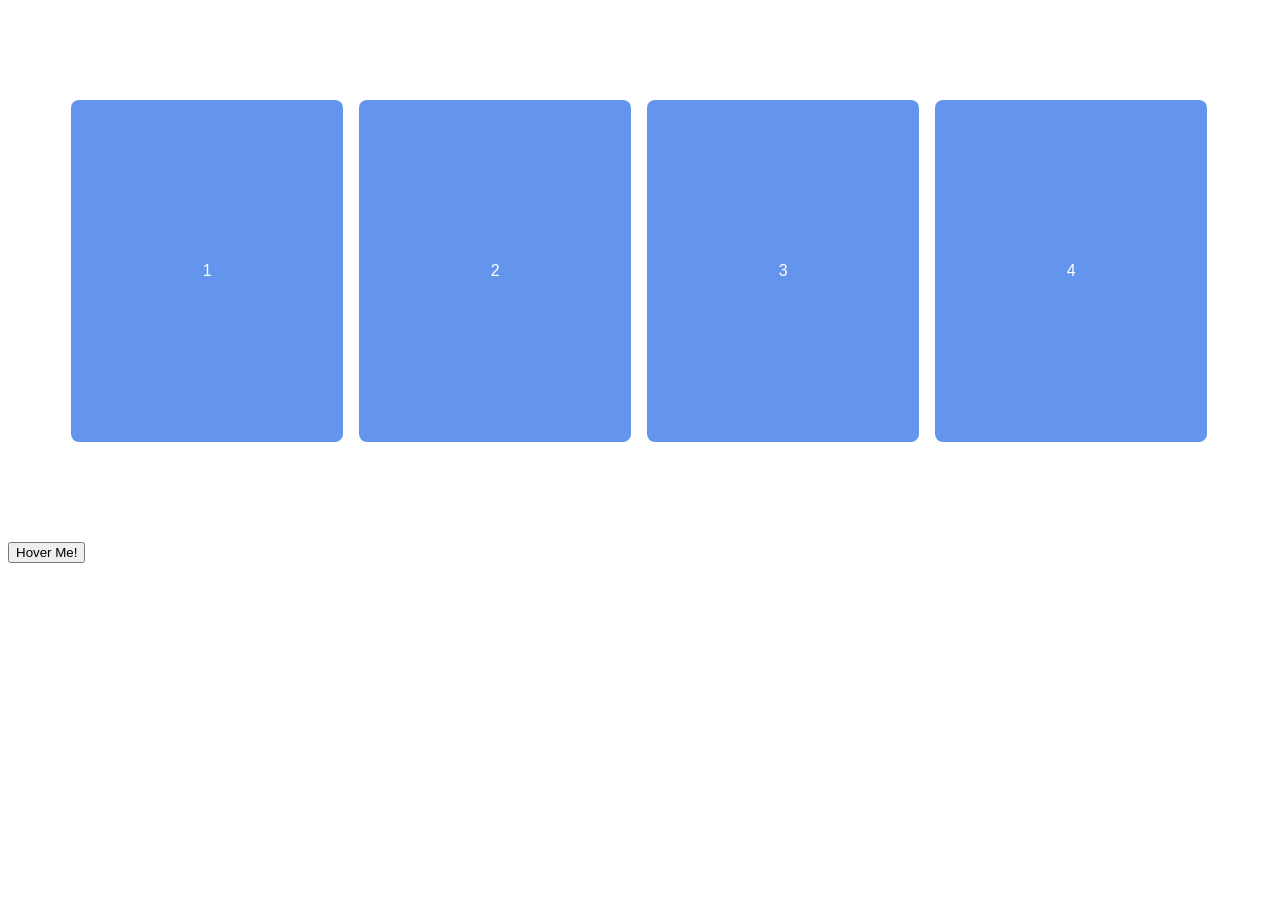
<file: carousel-automatic-slide/index.html>
<!DOCTYPE html>
<html lang="en">
<head>
    <meta charset="UTF-8">
    <meta name="viewport" content="width=device-width, initial-scale=1.0">
    <title>Document</title>
    <link rel="stylesheet" href="style.css">
</head>
<body>
    <div class="carousel">
        <div class="group">
            <div class="card">1</div>
            <div class="card">2</div>
            <div class="card">3</div>
            <div class="card">4</div>
            <div class="card">5</div>
            <div class="card">6</div>
        </div>
        <div aria-hidden class="group">
            <div class="card">1</div>
            <div class="card">2</div>
            <div class="card">3</div>
            <div class="card">4</div>
            <div class="card">5</div>
            <div class="card">6</div>
        </div>
    </div>
    <button class="button-sus">Hover Me!</button>
</body>
</html>
</file>
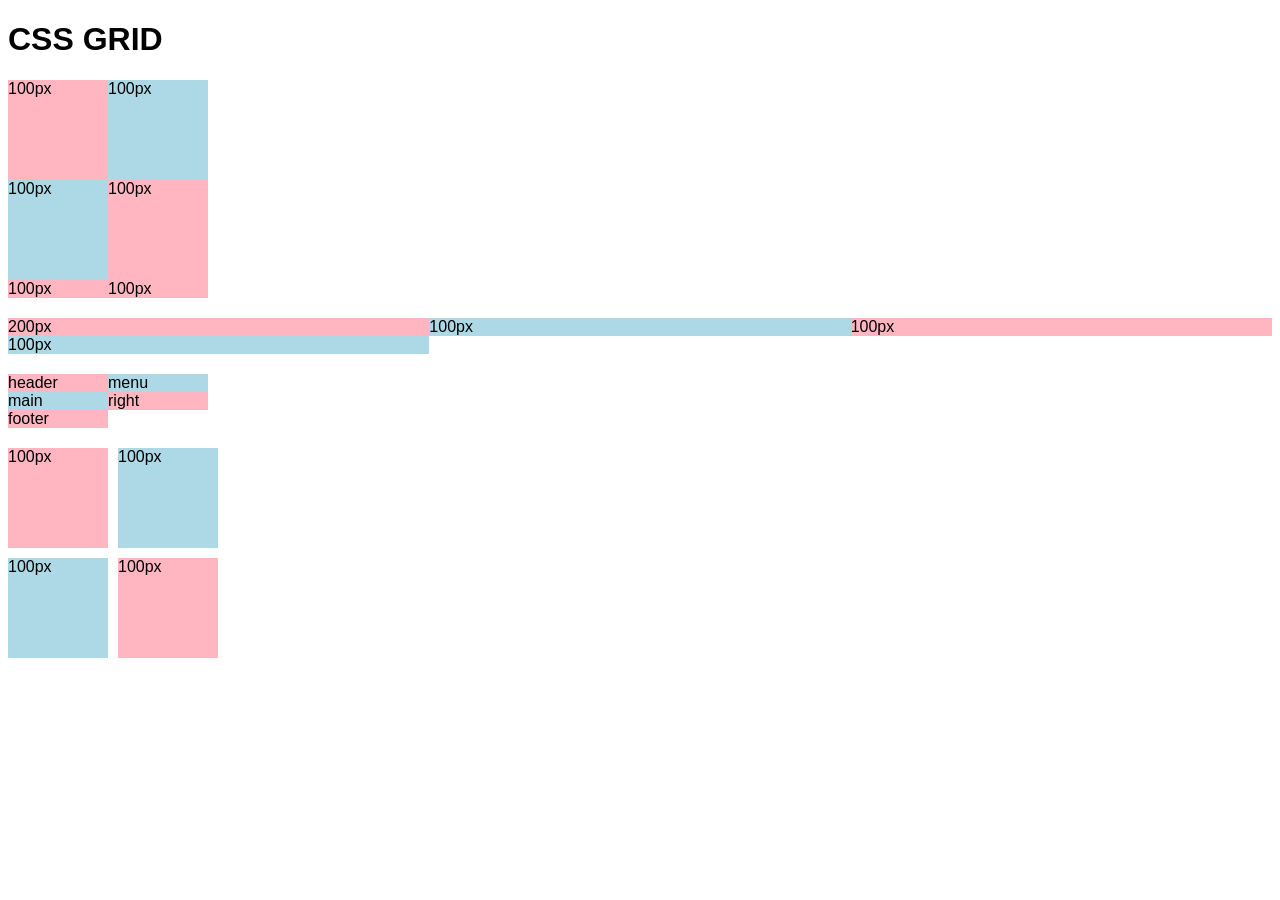
<file: Grid CSS/index.html>
<!DOCTYPE html>
<html lang="en">
<head>
    <meta charset="UTF-8">
    <meta name="viewport" content="width=device-width, initial-scale=1.0">
    <title>CSS GRID</title>
</head>
<body style="font-family: 'arial',sans-serif;">
    <h1>CSS GRID</h1>
    <div style="display: grid;
    grid-template-columns: 100px 100px;
    grid-template-rows: 100px 100px;">
        <div style="background-color: lightpink";>100px</div>
        <div style="background-color: lightblue";>100px</div>
        <div style="background-color: lightblue";>100px</div>
        <div style="background-color: lightpink";>100px</div>
        <div style="background-color: lightpink";>100px</div>
        <div style="background-color: lightpink";>100px</div>
    </div>

    <div style="display: grid;
    grid-template-columns: 1fr 1fr 1fr;
    margin-top: 20px">
        <div style="background-color: lightpink";>200px</div>
        <div style="background-color: lightblue";>100px</div>
        <div style="background-color: lightpink";>100px</div>
        <div style="background-color: lightblue";>100px</div>
        
    </div>
    <div style="display: grid;
    grid-template-columns: 100px 100px;
    margin-top:20px">
        <div style="background-color: lightpink";>header</div>
        <div style="background-color: lightblue";>menu</div>
        <div style="background-color: lightblue";>main</div>
        <div style="background-color: lightpink";>right</div>
        <div style="background-color: lightpink";>footer</div>
    </div>
    <div style="margin-top: 20px; display: grid;
    grid-template-columns: 100px 100px;
    grid-template-rows: 100px 100px;
    gap: 10px">
        <div style="background-color: lightpink";>100px</div>
        <div style="background-color: lightblue";>100px</div>
        <div style="background-color: lightblue";>100px</div>
        <div style="background-color: lightpink";>100px</div>
    </div>
</body>
</html>
</file>
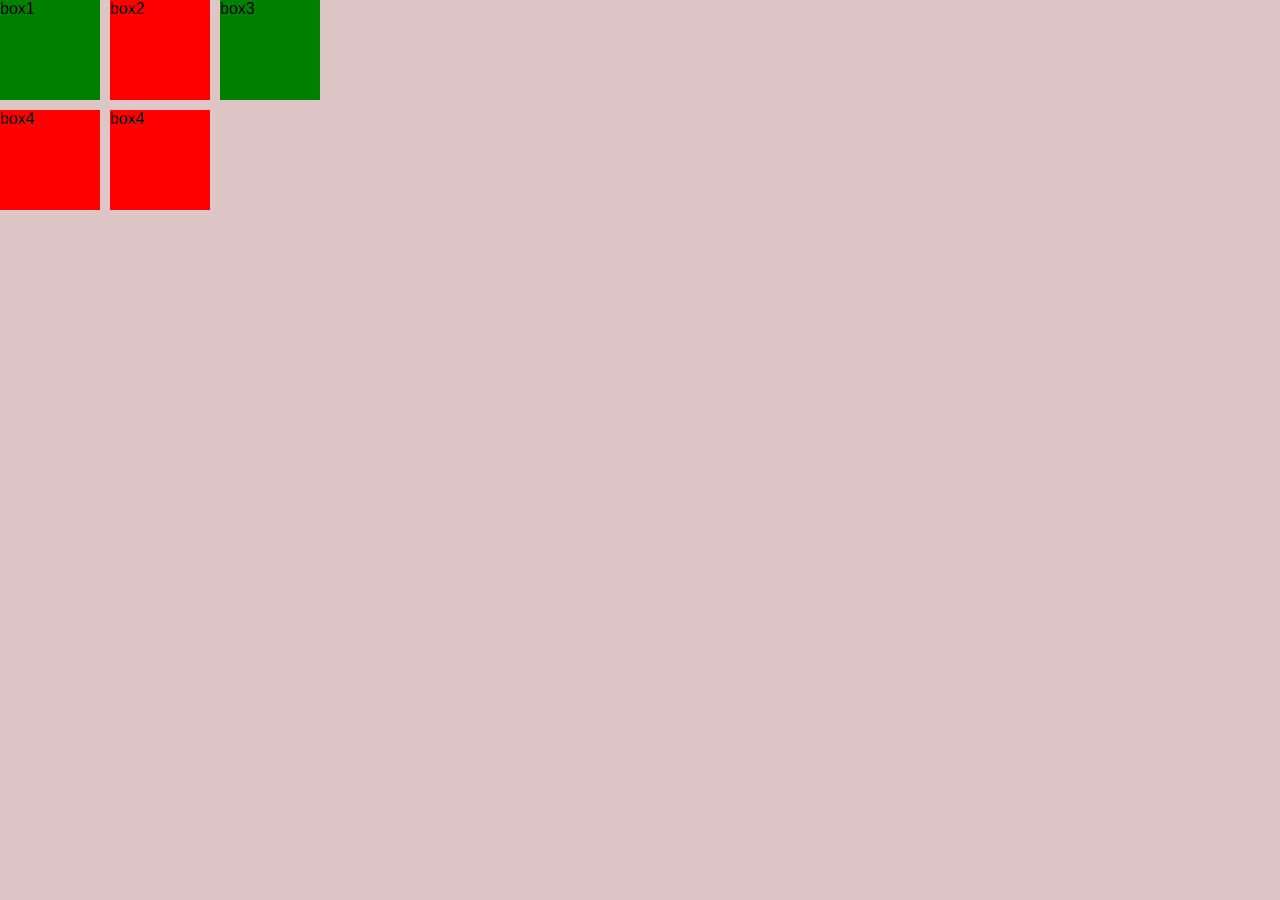
<file: Grid/index.html>
<!DOCTYPE html>
<html lang="en">
<head>
    <meta charset="UTF-8">
    <meta name="viewport" content="width=device-width, initial-scale=1.0">
    <title>Grid</title>
    <link rel="stylesheet" href="style.css">
</head>
<body>
    <div class="container">
        <div style="background-color: green;">box1</div>
        <div style="background-color:red">box2</div>
        <div style="background-color: green;">box3</div>
        <div style="background-color:red">box4</div>
        <div style="background-color:red">box4</div>
    </div>
</body>
</html>
</file>
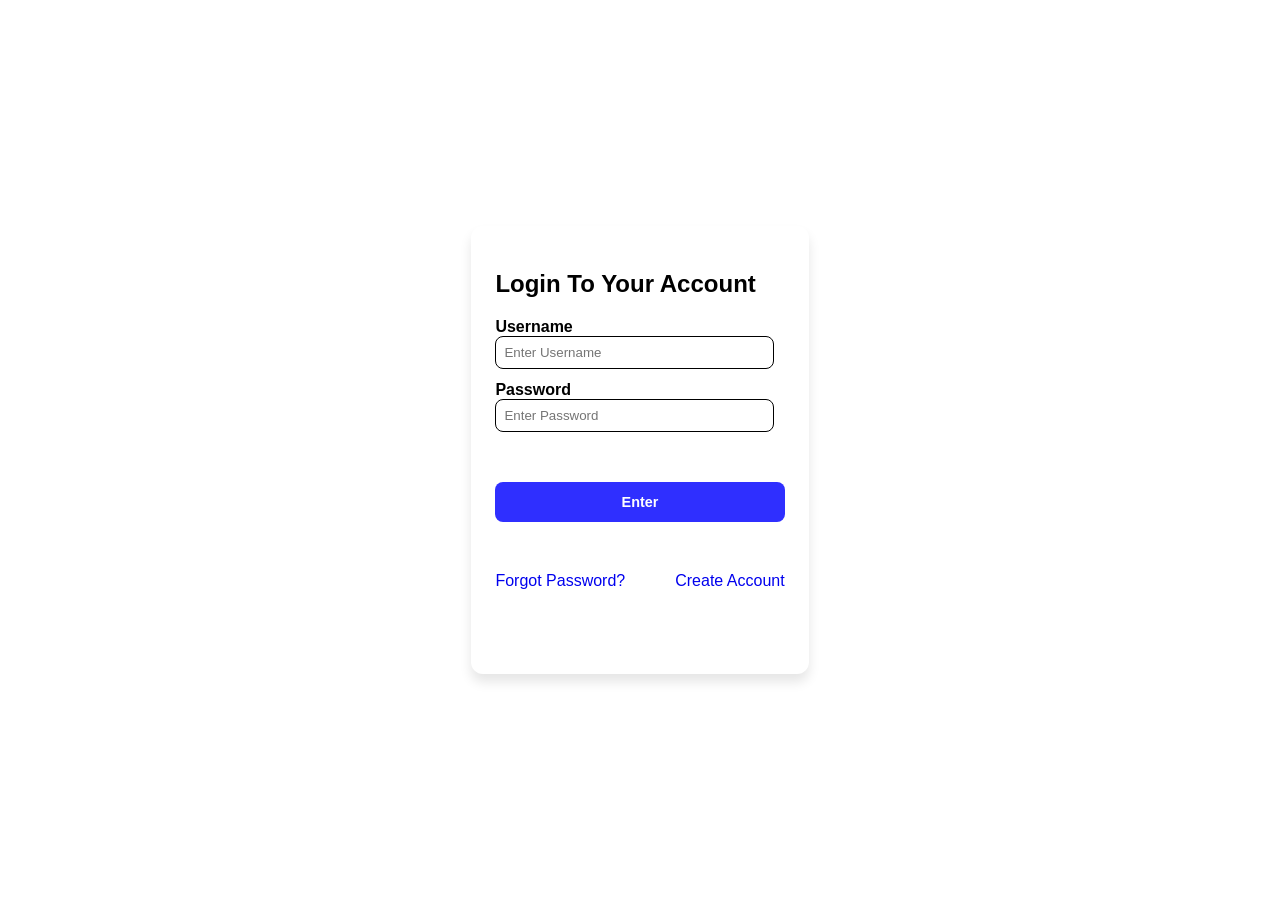
<file: login-interface/index.html>
<!DOCTYPE html>
<html lang="en">
<head>
    <meta charset="UTF-8">
    <meta name="viewport" content="width=device-width, initial-scale=1.0">
    <title>Login Page</title>
    <link rel="stylesheet" href="style.css">
</head>
<body>
    <main class="login-container">
        <h2>Login To Your Account</h2>
        <form class="field-form">
            <div class="username">
                <label for="username">Username</label>
                <input type="text" placeholder="Enter Username" class="field-input">
            </div>
            <div class="password">
                <label for="password">Password</label>
                <input type="text" placeholder="Enter Password" class="field-input">
            </div>
            <div class="button-container">
                <button class="enter-btn">Enter</button>
            </div>
        </form>
        <div class="footer-text">
            <a href="#">Forgot Password?</a>
            <a href="#">Create Account</a>
        </div>
    </main>
</body>
</html>
</file>
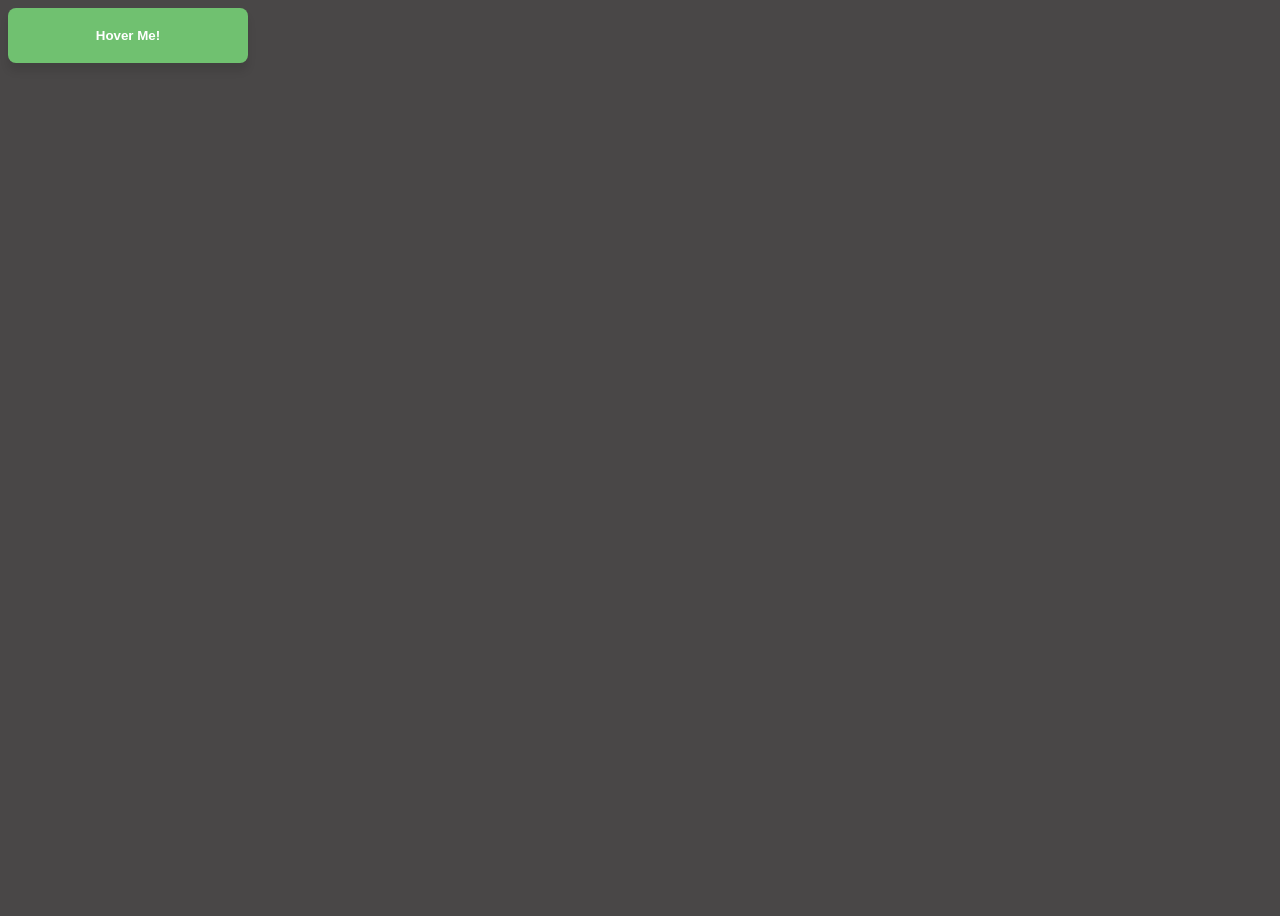
<file: RGB-Button/index.html>
<!DOCTYPE html>
<html lang="en">
<head>
    <meta charset="UTF-8">
    <meta name="viewport" content="width=device-width, initial-scale=1.0">
    <title>Document</title>
    <link rel="stylesheet" href="style.css">
</head>
<body>
    <button class="btn-rgb" id="btnRgb">Hover Me!</button>
</body>
<script src="script.js"></script>
</html>
</file>
<file: carousel-automatic-slide/style.css>
body{
    font-family:'arial',sans-serif;
}
.carousel{
    display:flex;
    width:90%;
    margin:100px auto;
    gap:1em;
    overflow-x: auto;
}
.carousel::-webkit-scrollbar{
    display:none;
}
.group{
    display:flex;
    text-align: center;
    gap:1em;
    animation: spin 10s infinite linear;
}
.card{
    flex: 0 0 5em;
    background-color:cornflowerblue;
    height:150px;
    padding:6em;
    color:white;
    text-align: center;
    align-content: center;
    border-radius:8px;
}
@keyframes spin{
    from {translate: 0; }
    to {translate: -101%;}
}
</file>
<file: Grid/style.css>
body{
    font-family:'arial',sans-serif ;
    padding:0;
    margin:0;
}
.container{
    height:100vh;
    background-color: #dfc6c6;
    display:grid;
    grid-template-columns: 100px 100px 100px;
    grid-template-rows: 100px 100px;
    gap:10px;
}
</file>
<file: login-interface/style.css>
body {
    margin: 0;
    padding: 0;
    display: flex;
    font-family: 'Segoe UI', Tahoma, Geneva, Verdana, sans-serif;
    overflow: none;
    justify-content: center;
    align-items: center;
    height: 100vh;
}

.login-container {
    display: flex;
    flex-direction: column;
    border: none;
    max-height: 400px;
    height: 100%;
    padding: 24px;
    border-radius: 12px;
    box-shadow: 0 8px 12px 0 rgba(0, 0, 0, 0.1)
}

.field-input {
    display: flex;
    padding: 8px;
    border: 1px black solid;
    border-radius: 8px;
    margin-bottom: 12px;
    width: 90%;
    transition: 0.3s ease;
}

.field-input:focus {
    margin-top: 6px;
}

.field-input:hover {
    border-color: rgb(36, 36, 255)
}

.field-form label {
    font-weight: bold;
}

.button-container {
    display: flex;
    justify-content: center;
    align-items: center;
    margin-top: 50px;
    margin-bottom: 50px;
}

.enter-btn {
    border: none;
    padding: 12px;
    width: 100%;
    border-radius: 8px;
    background-color: rgb(47, 47, 255);
    color: white;
    cursor: pointer;
    transition: 0.3s ease;
    font-size: 0.9em;
    font-weight: bold;
}

.enter-btn:hover {
    background-color: rgb(38, 38, 177);
}

.footer-text {
    display: flex;
    gap: 50px;
}

.footer-text a {
    text-decoration: none;
}
</file>
<file: RGB-Button/style.css>
body{
    overflow:hidden;
    min-height:100vh;
    background-color:rgba(14, 11, 11, 0.751);
    font-family:"arial",sans-serif;
}
.btn-rgb{
    padding:20px;
    position:absolute;
    width:240px;
    font-weight: 800;
    border:none;
    border-radius: 8px;
    cursor:pointer;
    background-color: #70c170;
    color: white;
    animation: rainbow 10s linear infinite;
    box-shadow: 0 8px 8px 0 rgba(0,0,0,0.1);
}
@keyframes rainbow{
    from{
        filter:hue-rotate(0deg);
    }
    to{
        filter:hue-rotate(360deg);
    }
}
</file>
